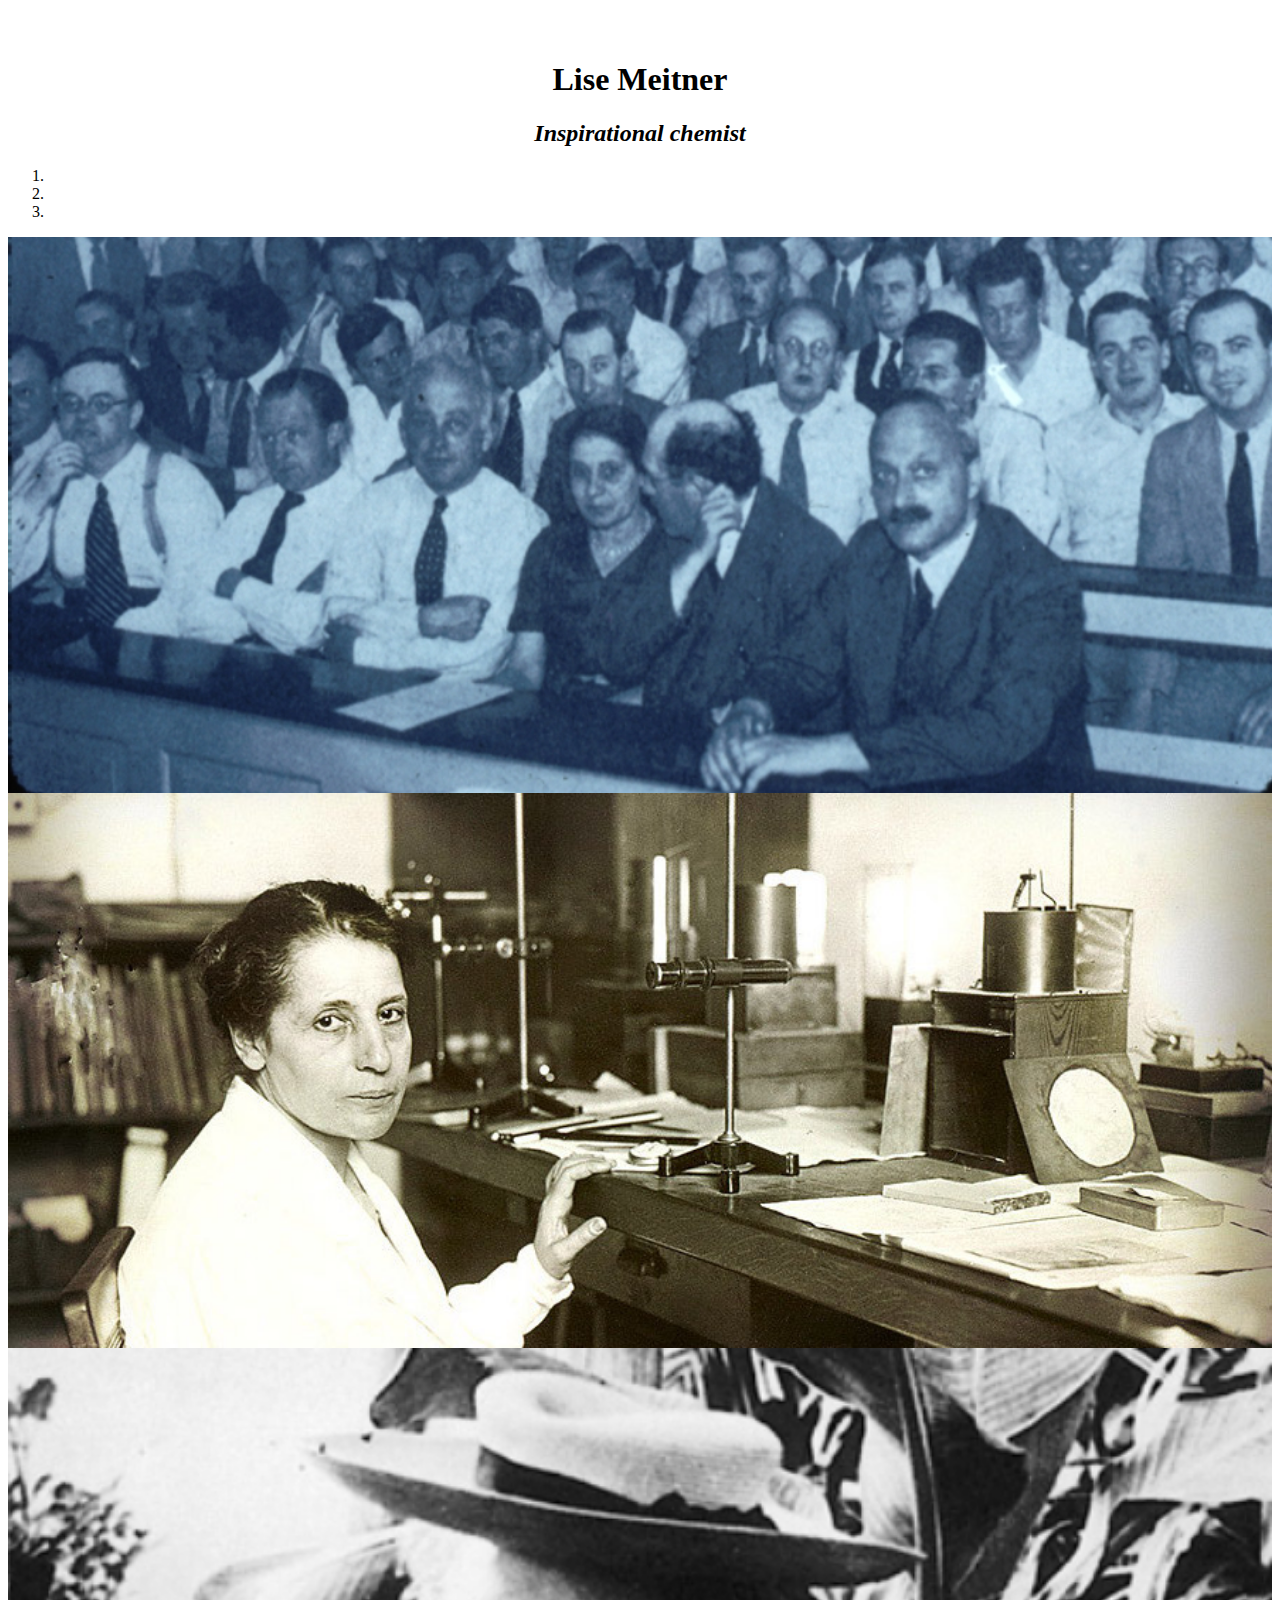
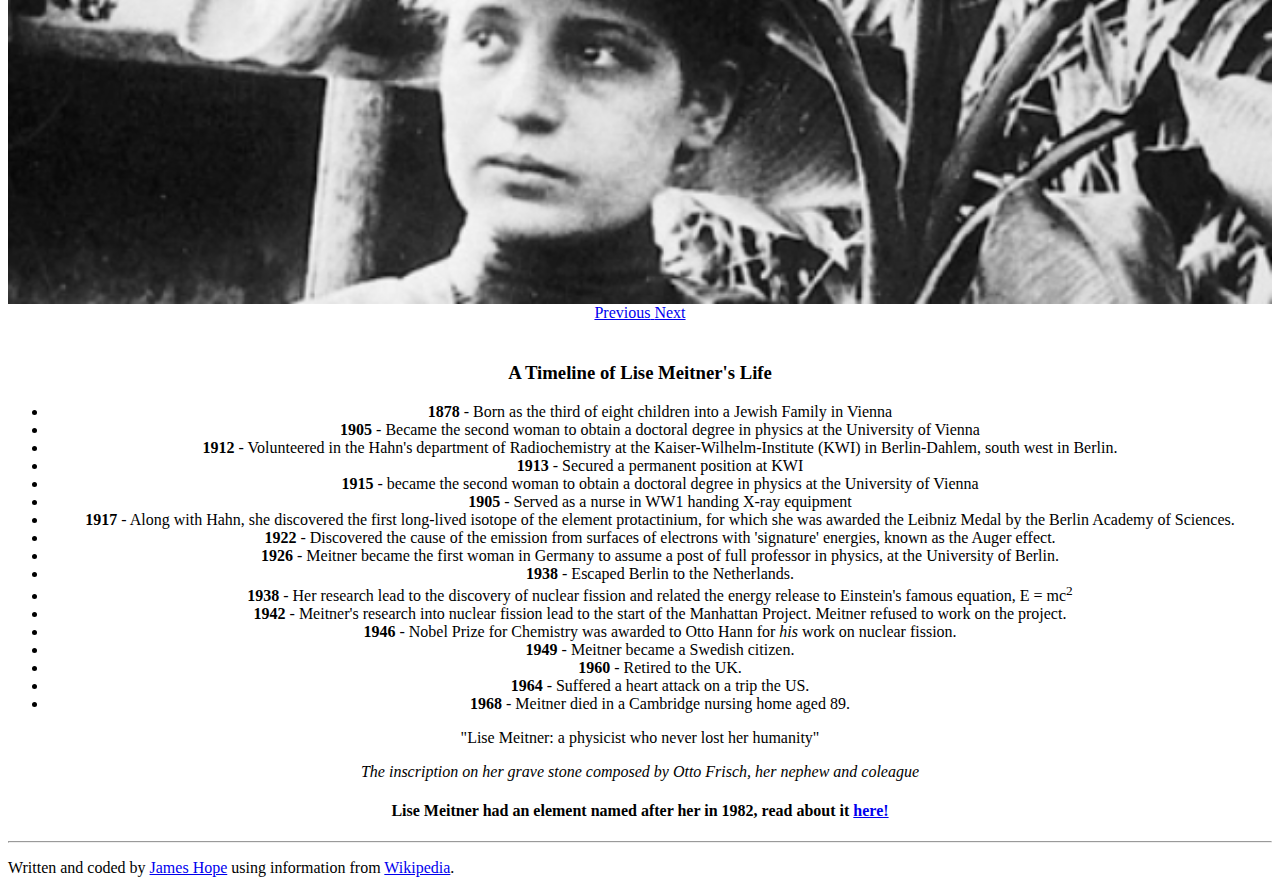
<file: Tribute page/index.html>
<!DOCTYPE html PUBLIC "-//W3C//DTD XHTML 1.0 Transitional//EN" "http://www.w3.org/TR/xhtml1/DTD/xhtml1-transitional.dtd">
<html xmlns="http://www.w3.org/1999/xhtml">
<head>
<meta http-equiv="Content-Type" content="text/html; charset=utf-8" />
<title>Lise Meitner</title>
<script src="https://ajax.googleapis.com/ajax/libs/jquery/1.11.0/jquery.min.js"></script>
<script src="https://maxcdn.bootstrapcdn.com/bootstrap/3.3.6/js/bootstrap.min.js" integrity="sha384-0mSbJDEHialfmuBBQP6A4Qrprq5OVfW37PRR3j5ELqxss1yVqOtnepnHVP9aJ7xS" crossorigin="anonymous"></script>
<link rel="stylesheet" href="https://maxcdn.bootstrapcdn.com/bootstrap/3.3.6/css/bootstrap.min.css" integrity="sha384-1q8mTJOASx8j1Au+a5WDVnPi2lkFfwwEAa8hDDdjZlpLegxhjVME1fgjWPGmkzs7" crossorigin="anonymous">
<link rel="stylesheet" href="./main.css">
</head>

<body>
<div class="container">
  <div class="jumbotron">
    <div class="row">
      <div class="col-xs-12">
        <h1 class="text-center">Lise Meitner</h1>
        <h2 class="text-center"><em>Inspirational chemist</em></h2>
        <div class="well">
          <div id="tributecarousel" class="carousel slide" data-ride="carousel">
            <!--indicators-->
            <ol class="carousel-indicators">
              <li data-target="#tributecarousel" data-slide-to="0" class=""></li>
              <li data-target="#tributecarousel" data-slide-to="1" class="active"></li>
              <li data-target="#tributecarousel" data-slide-to="2" class=""></li>
            </ol>
            <!--Wrapper for slides-->
            <div class="carousel-inner" role="listbox">
              <div class="item">
                <img class="image" alt="First image" src="lm1.jpg">
              </div>
              <div  class="item active">
                <img class="image" alt="Second imge" src="lm2.jpg">
              </div>
              <div class="item">
                <img class="image" alt="Third image" src="lm3.jpg">
              </div>
            </div>
            <a class="left carousel-control" href="#tributecarousel" role="button" data-slide="prev">
              <span class="glyphicon glyphicon-chevron-left" aria-hidden="true"></span>
              <span class="sr-only">Previous</span>
            </a>
            <a class="right carousel-control" href="#tributecarousel" role="button" data-slide="next">
              <span class="glyphicon glyphicon-chevron-right" aria-hidden="true"></span>
              <span class="sr-only">Next</span>
            </a>
          </div>
        </div>
        <div class="col-xs-12">
          <h3 class="text-center">A Timeline of Lise Meitner's Life</h3>
          <ul class="text-left">
            <li><strong>1878</strong> - Born as the third of eight children into a Jewish Family in Vienna</li>
            <li><strong>1905</strong> - Became the second woman to obtain a doctoral degree in physics at the University of Vienna</li>
            <li><strong>1912</strong> - Volunteered in the Hahn's department of Radiochemistry at the Kaiser-Wilhelm-Institute (KWI) in Berlin-Dahlem, south west in Berlin.</li>
            <li><strong>1913</strong> - Secured a permanent position at KWI</li>
            <li><strong>1915</strong> - became the second woman to obtain a doctoral degree in physics at the University of Vienna</li>
            <li><strong>1905</strong> - Served as a nurse in WW1 handing X-ray equipment</li>
            <li><strong>1917</strong> - Along with Hahn, she discovered the first long-lived isotope of the element protactinium, for which she was awarded the Leibniz Medal by the Berlin Academy of Sciences.</li>
            <li><strong>1922</strong> - Discovered the cause of the emission from surfaces of electrons with 'signature' energies, known as the Auger effect.</li>
            <li><strong>1926</strong> - Meitner became the first woman in Germany to assume a post of full professor in physics, at the University of Berlin.</li>
            <li><strong>1938</strong> - Escaped Berlin to the Netherlands.</li>
            <li><strong>1938</strong> - Her research lead to the discovery of nuclear fission and related the energy release to Einstein's famous equation, E = mc<sup>2</sup></li>
            <li><strong>1942</strong> - Meitner's research into nuclear fission lead to the start of the Manhattan Project. Meitner refused to work on the project.</li>
            <li><strong>1946</strong> - Nobel Prize for Chemistry was awarded to Otto Hann for <em>his</em> work on nuclear fission.</li>
            <li><strong>1949</strong> - Meitner became a Swedish citizen.</li>
            <li><strong>1960</strong> - Retired to the UK.</li>
            <li><strong>1964</strong> - Suffered a heart attack on a trip the US.</li>
            <li><strong>1968</strong> - Meitner died in a Cambridge nursing home aged 89.</li>
          </ul>
          <blockquote class="text-center">
            <p>"Lise Meitner: a physicist who never lost her humanity"</p>
            <footer><cite class="text-right">The inscription on her grave stone composed by Otto Frisch, her nephew and coleague</cite></footer>
          </blockquote>
          <h4 class="text-left">Lise Meitner had an element named after her in 1982, read about it <a href="http://www.rsc.org/periodic-table/element/109/meitnerium" target="_blank">here!</a></h4>
        </div>
      </div>
    </div>
  </div>
  <footer class="text-center">
    <hr>
    <p>Written and coded by <a href="https://www.freecodecamp.com/jameshope87">James Hope</a> using information from <a href="https://en.wikipedia.org/wiki/Lise_Meitner">Wikipedia</a>.
    </footer>
</div>
</body>
</html>
</file>
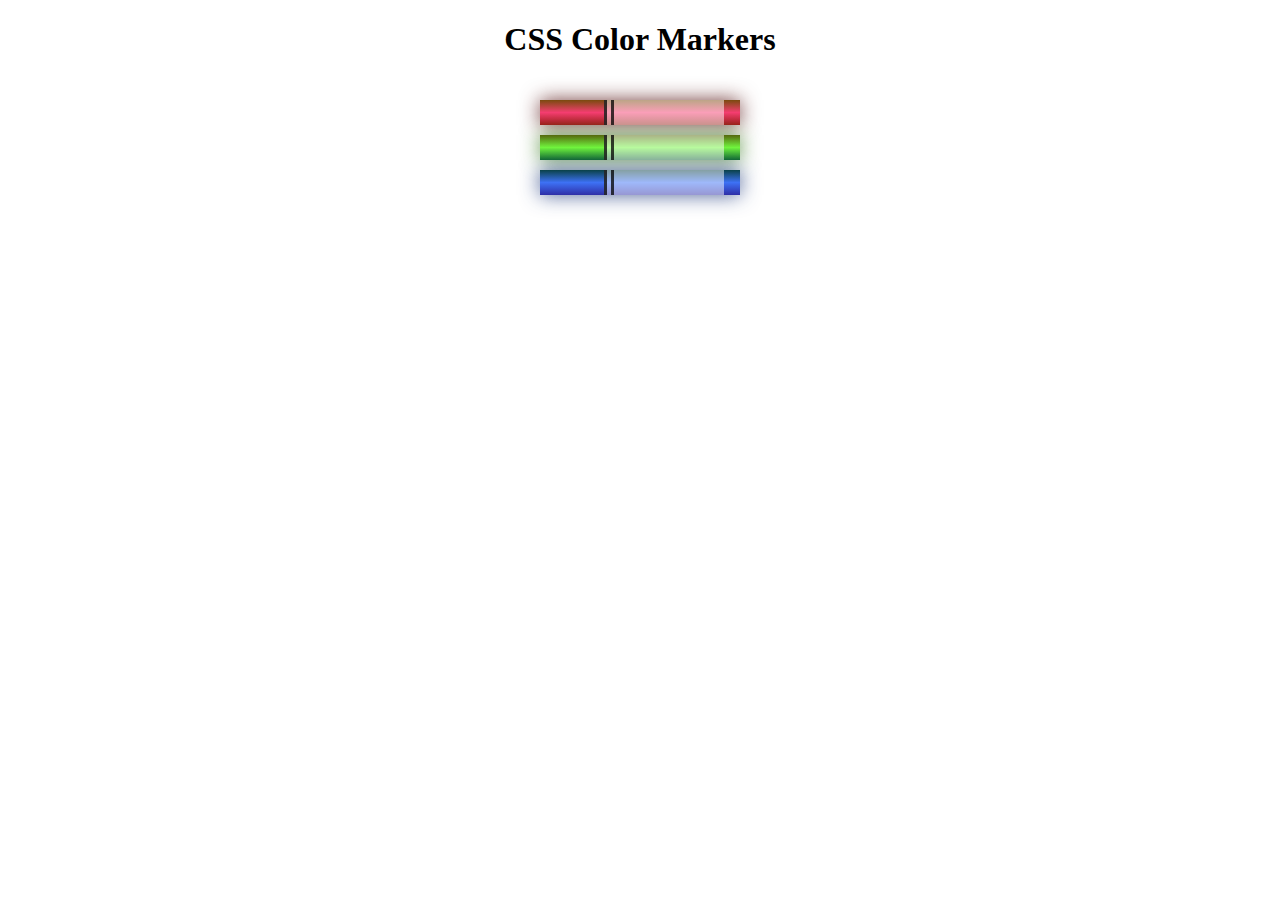
<file: Responsive Web Design/Coloured Markers/index.html>
<!DOCTYPE html>
<html lang="en">
  <head>
    <meta charset="utf-8">
    <meta name="viewport" content="width=device-width, initial-scale=1.0">
    <title>Colored Markers</title>
    <link rel="stylesheet" href="styles.css">
  </head>
  <body>
    <h1>CSS Color Markers</h1>
    <div class="container">
      <div class="marker red">
        <div class="cap"></div>
        <div class="sleeve"></div>
      </div>
      <div class="marker green">
        <div class="cap"></div>
        <div class="sleeve"></div>
      </div>
      <div class="marker blue">
        <div class="cap"></div>
        <div class="sleeve"></div>
      </div>
    </div>
  </body>
</html>
</file>
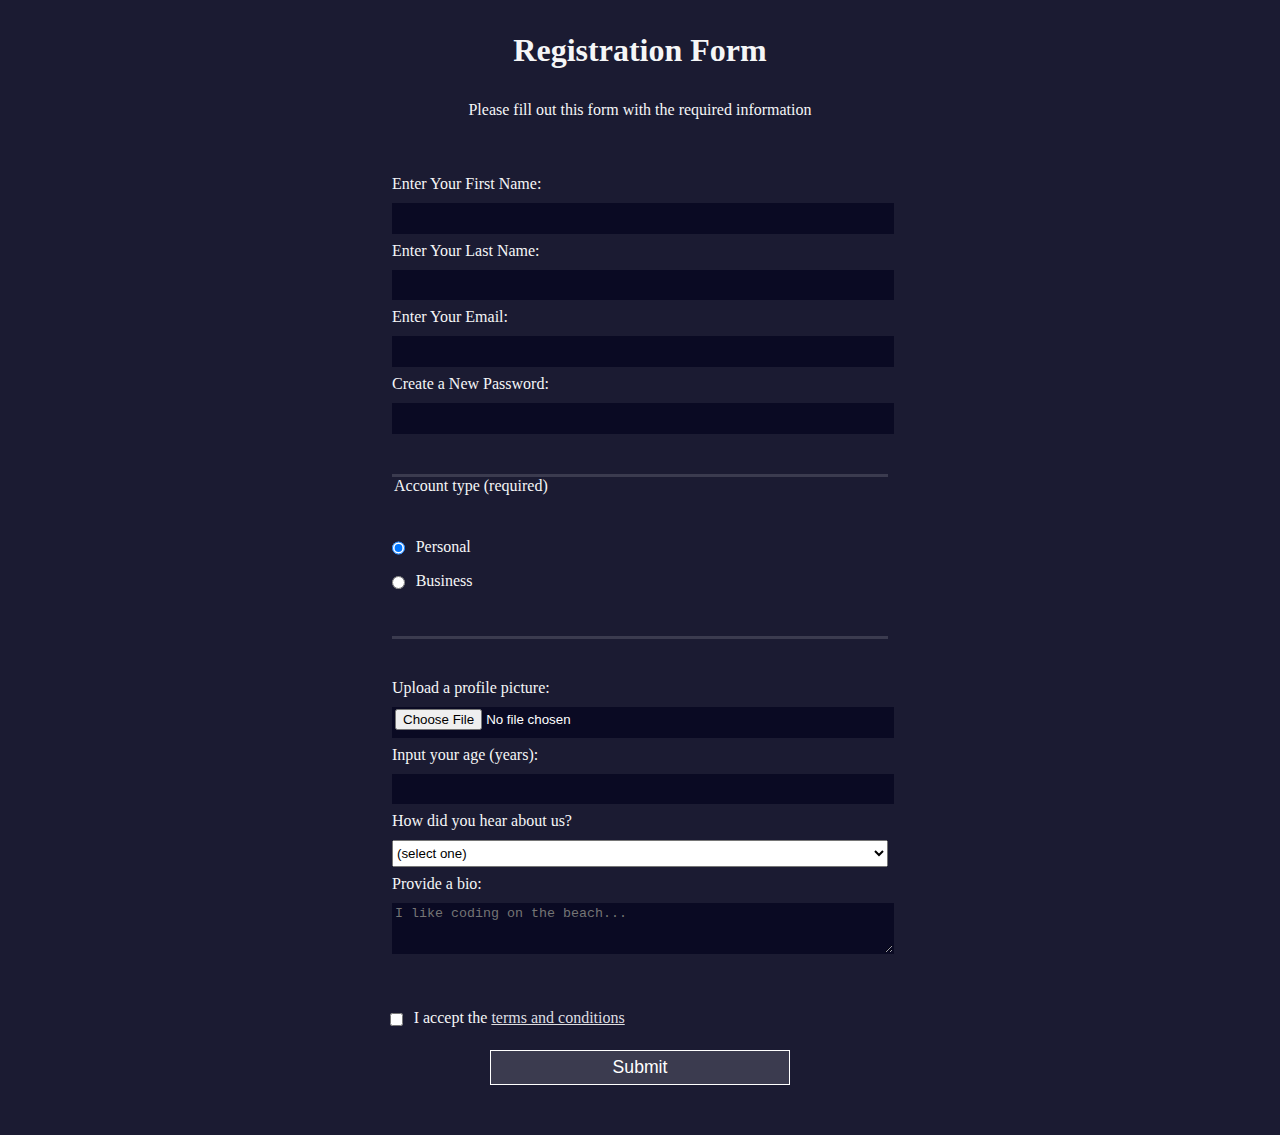
<file: Responsive Web Design/Registration Form/index.html>
<!DOCTYPE html>
<html lang="en">

<head>
    <meta charset="UTF-8">
    <title>Registration Form</title>
    <link rel="stylesheet" href="styles.css" />
</head>

<body>
    <h1>Registration Form</h1>
    <p>Please fill out this form with the required information</p>
    <form method="post" action='https://register-demo.freecodecamp.org'>
        <fieldset>
            <label for="first-name">Enter Your First Name: <input id="first-name" name="first-name" type="text"
                    required /></label>
            <label for="last-name">Enter Your Last Name: <input id="last-name" name="last-name" type="text"
                    required /></label>
            <label for="email">Enter Your Email: <input id="email" name="email" type="email" required /></label>
            <label for="new-password">Create a New Password: <input id="new-password" name="new-password"
                    type="password" pattern="[a-z0-5]{8,}" required /></label>
        </fieldset>
        <fieldset>
            <legend>Account type (required)</legend>
            <label for="personal-account"><input id="personal-account" type="radio" name="account-type" class="inline"
                    checked /> Personal</label>
            <label for="business-account"><input id="business-account" type="radio" name="account-type"
                    class="inline" /> Business</label>
        </fieldset>
        <fieldset>
            <label for="profile-picture">Upload a profile picture: <input id="profile-picture" type="file"
                    name="file" /></label>
            <label for="age">Input your age (years): <input id="age" type="number" name="age" min="13"
                    max="120" /></label>
            <label for="referrer">How did you hear about us?
                <select id="referrer" name="referrer">
                    <option value="">(select one)</option>
                    <option value="1">freeCodeCamp News</option>
                    <option value="2">freeCodeCamp YouTube Channel</option>
                    <option value="3">freeCodeCamp Forum</option>
                    <option value="4">Other</option>
                </select>
            </label>
            <label for="bio">Provide a bio:
                <textarea id="bio" name="bio" rows="3" cols="30" placeholder="I like coding on the beach..."></textarea>
            </label>
        </fieldset>
        <label for="terms-and-conditions">
            <input class="inline" id="terms-and-conditions" type="checkbox" required name="terms-and-conditions" /> I
            accept the <a href="https://www.freecodecamp.org/news/terms-of-service/">terms and conditions</a>
        </label>
        <input type="submit" value="Submit" />
    </form>
</body>

</html>
</file>
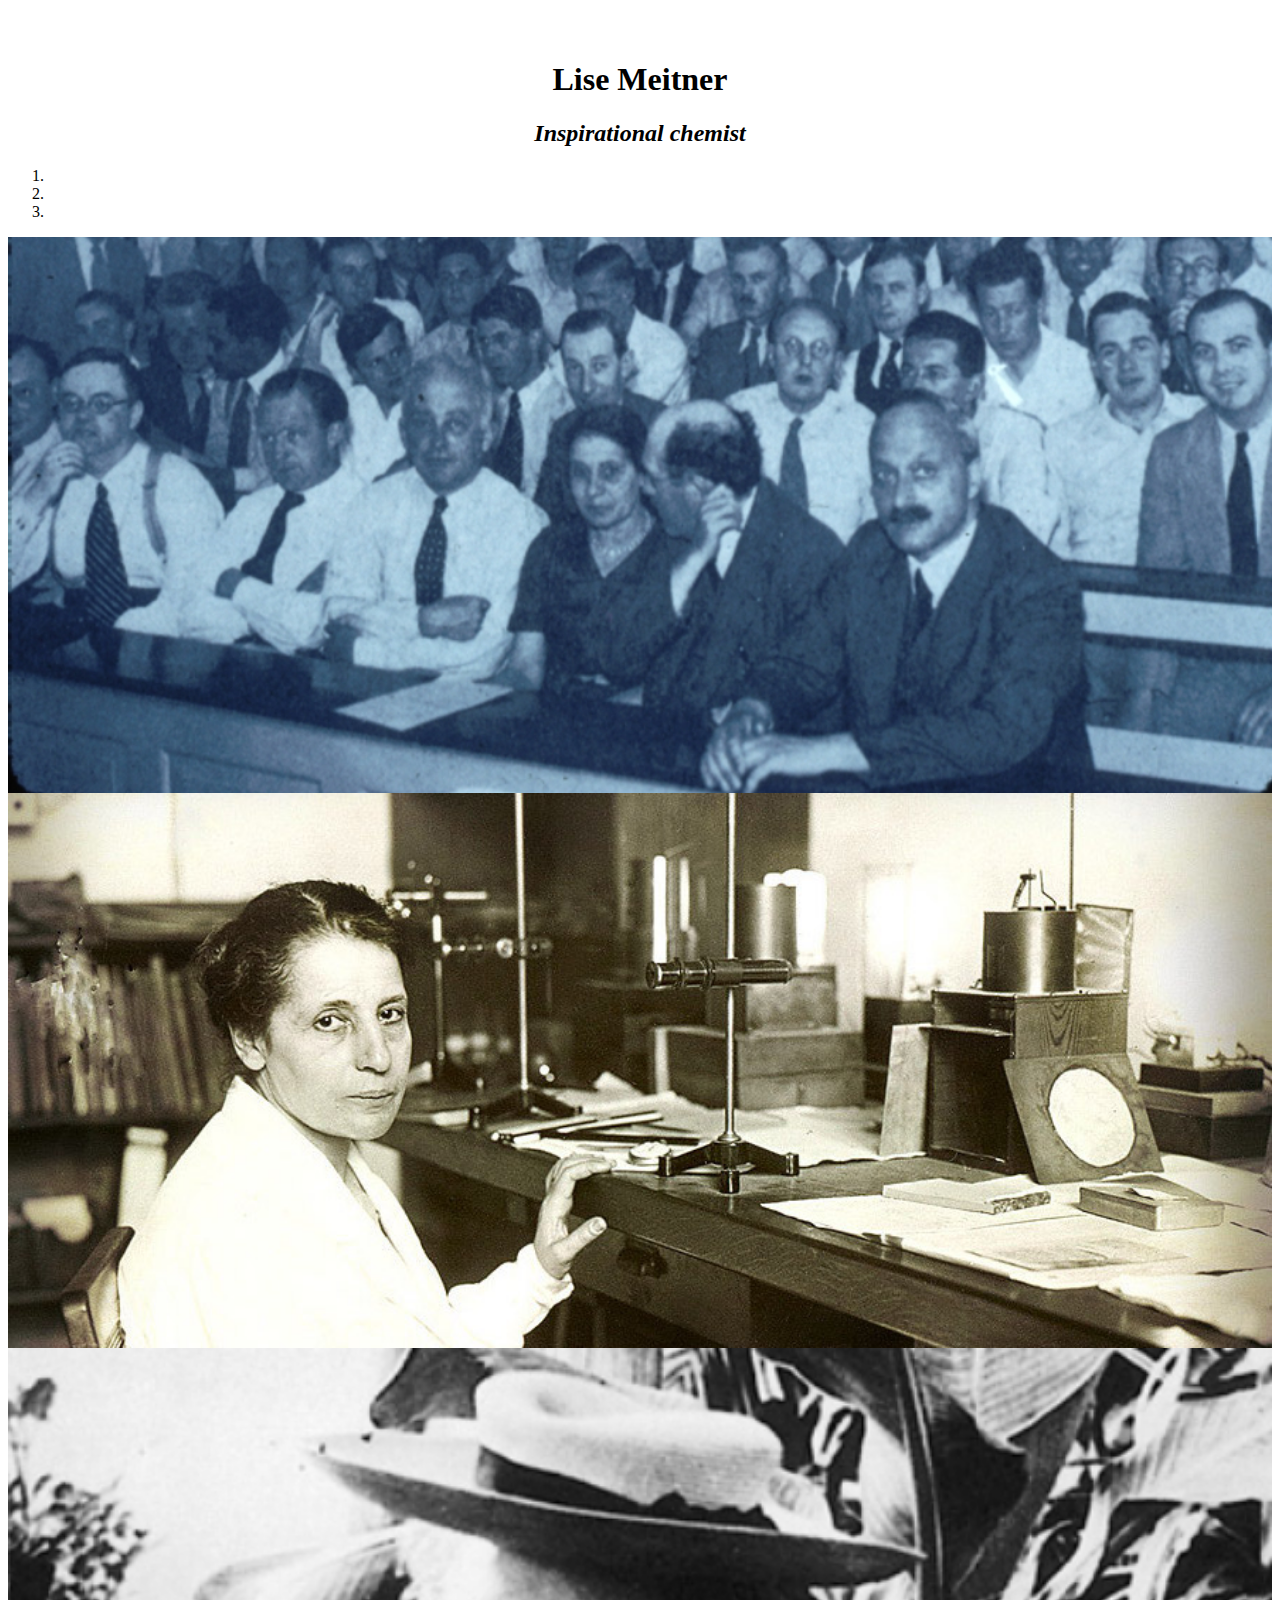
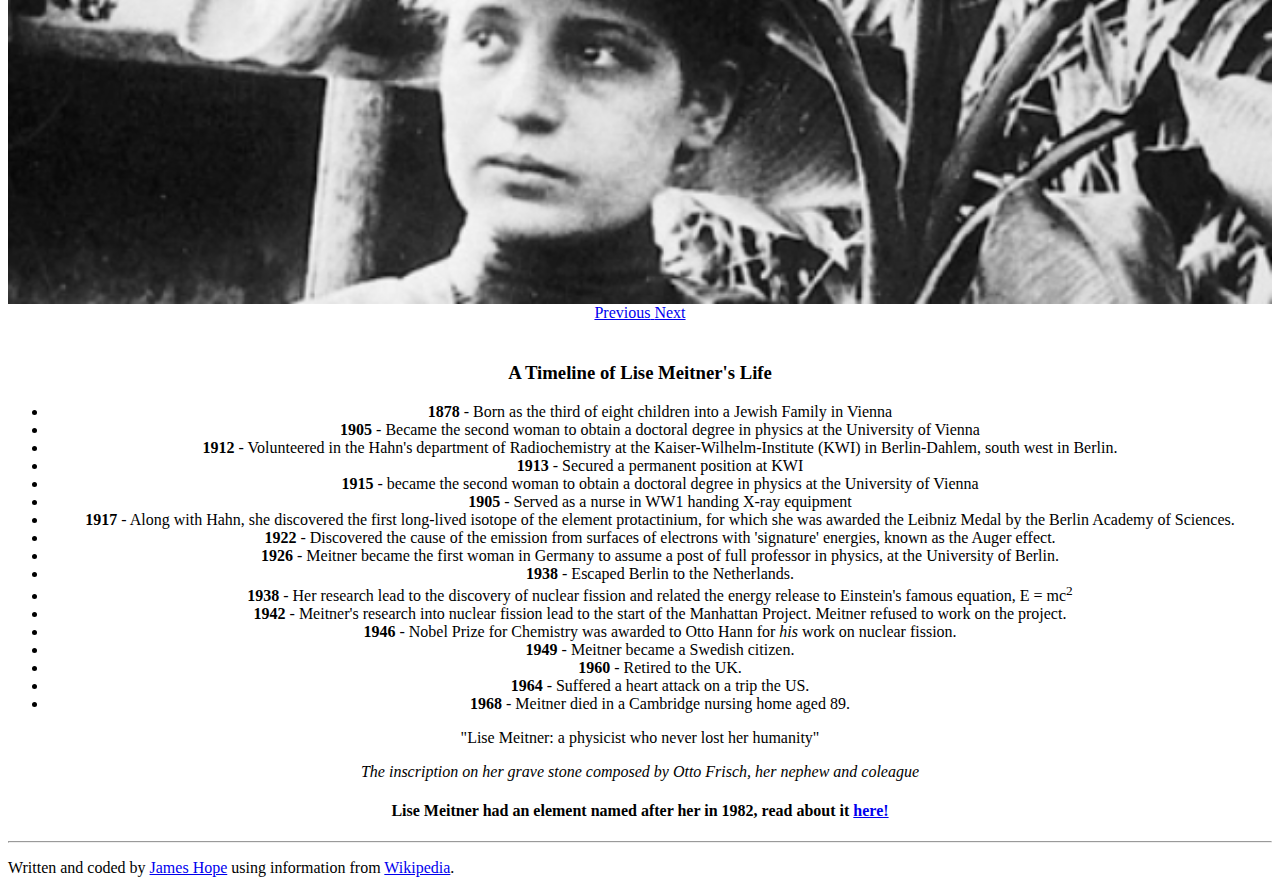
<file: Responsive Web Design/tribute/index.html>
<!DOCTYPE html PUBLIC "-//W3C//DTD XHTML 1.0 Transitional//EN" "http://www.w3.org/TR/xhtml1/DTD/xhtml1-transitional.dtd">
<html xmlns="http://www.w3.org/1999/xhtml">
<head>
<meta http-equiv="Content-Type" content="text/html; charset=utf-8" />
<title>Lise Meitner</title>
<script src="https://ajax.googleapis.com/ajax/libs/jquery/1.11.0/jquery.min.js"></script>
<script src="https://maxcdn.bootstrapcdn.com/bootstrap/3.3.6/js/bootstrap.min.js" integrity="sha384-0mSbJDEHialfmuBBQP6A4Qrprq5OVfW37PRR3j5ELqxss1yVqOtnepnHVP9aJ7xS" crossorigin="anonymous"></script>
<link rel="stylesheet" href="https://maxcdn.bootstrapcdn.com/bootstrap/3.3.6/css/bootstrap.min.css" integrity="sha384-1q8mTJOASx8j1Au+a5WDVnPi2lkFfwwEAa8hDDdjZlpLegxhjVME1fgjWPGmkzs7" crossorigin="anonymous">
<link rel="stylesheet" href="./main.css">
</head>

<body>
<div class="container">
  <div class="jumbotron">
    <div class="row">
      <div class="col-xs-12">
        <h1 class="text-center">Lise Meitner</h1>
        <h2 class="text-center"><em>Inspirational chemist</em></h2>
        <div class="well">
          <div id="tributecarousel" class="carousel slide" data-ride="carousel">
            <!--indicators-->
            <ol class="carousel-indicators">
              <li data-target="#tributecarousel" data-slide-to="0" class=""></li>
              <li data-target="#tributecarousel" data-slide-to="1" class="active"></li>
              <li data-target="#tributecarousel" data-slide-to="2" class=""></li>
            </ol>
            <!--Wrapper for slides-->
            <div class="carousel-inner" role="listbox">
              <div class="item">
                <img class="image" alt="First image" src="lm1.jpg">
              </div>
              <div  class="item active">
                <img class="image" alt="Second imge" src="lm2.jpg">
              </div>
              <div class="item">
                <img class="image" alt="Third image" src="lm3.jpg">
              </div>
            </div>
            <a class="left carousel-control" href="#tributecarousel" role="button" data-slide="prev">
              <span class="glyphicon glyphicon-chevron-left" aria-hidden="true"></span>
              <span class="sr-only">Previous</span>
            </a>
            <a class="right carousel-control" href="#tributecarousel" role="button" data-slide="next">
              <span class="glyphicon glyphicon-chevron-right" aria-hidden="true"></span>
              <span class="sr-only">Next</span>
            </a>
          </div>
        </div>
        <div class="col-xs-12">
          <h3 class="text-center">A Timeline of Lise Meitner's Life</h3>
          <ul class="text-left">
            <li><strong>1878</strong> - Born as the third of eight children into a Jewish Family in Vienna</li>
            <li><strong>1905</strong> - Became the second woman to obtain a doctoral degree in physics at the University of Vienna</li>
            <li><strong>1912</strong> - Volunteered in the Hahn's department of Radiochemistry at the Kaiser-Wilhelm-Institute (KWI) in Berlin-Dahlem, south west in Berlin.</li>
            <li><strong>1913</strong> - Secured a permanent position at KWI</li>
            <li><strong>1915</strong> - became the second woman to obtain a doctoral degree in physics at the University of Vienna</li>
            <li><strong>1905</strong> - Served as a nurse in WW1 handing X-ray equipment</li>
            <li><strong>1917</strong> - Along with Hahn, she discovered the first long-lived isotope of the element protactinium, for which she was awarded the Leibniz Medal by the Berlin Academy of Sciences.</li>
            <li><strong>1922</strong> - Discovered the cause of the emission from surfaces of electrons with 'signature' energies, known as the Auger effect.</li>
            <li><strong>1926</strong> - Meitner became the first woman in Germany to assume a post of full professor in physics, at the University of Berlin.</li>
            <li><strong>1938</strong> - Escaped Berlin to the Netherlands.</li>
            <li><strong>1938</strong> - Her research lead to the discovery of nuclear fission and related the energy release to Einstein's famous equation, E = mc<sup>2</sup></li>
            <li><strong>1942</strong> - Meitner's research into nuclear fission lead to the start of the Manhattan Project. Meitner refused to work on the project.</li>
            <li><strong>1946</strong> - Nobel Prize for Chemistry was awarded to Otto Hann for <em>his</em> work on nuclear fission.</li>
            <li><strong>1949</strong> - Meitner became a Swedish citizen.</li>
            <li><strong>1960</strong> - Retired to the UK.</li>
            <li><strong>1964</strong> - Suffered a heart attack on a trip the US.</li>
            <li><strong>1968</strong> - Meitner died in a Cambridge nursing home aged 89.</li>
          </ul>
          <blockquote class="text-center">
            <p>"Lise Meitner: a physicist who never lost her humanity"</p>
            <footer><cite class="text-right">The inscription on her grave stone composed by Otto Frisch, her nephew and coleague</cite></footer>
          </blockquote>
          <h4 class="text-left">Lise Meitner had an element named after her in 1982, read about it <a href="http://www.rsc.org/periodic-table/element/109/meitnerium" target="_blank">here!</a></h4>
        </div>
      </div>
    </div>
  </div>
  <footer class="text-center">
    <hr>
    <p>Written and coded by <a href="https://www.freecodecamp.com/jameshope87">James Hope</a> using information from <a href="https://en.wikipedia.org/wiki/Lise_Meitner">Wikipedia</a>.
    </footer>
</div>
</body>
</html>
</file>
<file: Tribute page/main.css>
body {
  margin-top: 20px
}
.jumbotron {
  text-align: center;
  margin-bottom: 0px;
  padding-top: 20px
}
.carousel {
  margin-bottom: 40px;
}

.image {
  min-width: 100%;
}
</file>
<file: Responsive Web Design/Coloured Markers/styles.css>
h1 {
  text-align: center;
}

.container {
  background-color: rgb(255, 255, 255);
  padding: 10px 0;
}

.marker {
  width: 200px;
  height: 25px;
  margin: 10px auto;
}

.cap {
  width: 60px;
  height: 25px;
}

.sleeve {
  width: 110px;
  height: 25px;
  background-color: rgba(255, 255, 255, 0.5);
  border-left: 10px double rgba(0, 0, 0, 0.75);
}

.cap,
.sleeve {
  display: inline-block;
}

.red {
  background: linear-gradient(rgb(122, 74, 14), rgb(245, 62, 113), rgb(162, 27, 27));
  box-shadow: 0 0 20px 0 rgba(83, 14, 14, 0.8);
}

.green {
  background: linear-gradient(#55680D, #71F53E, #116C31);
  box-shadow: 0 0 20px 0 #3B7E20CC;
}

.blue {
  background: linear-gradient(hsl(186, 76%, 16%), hsl(223, 90%, 60%), hsl(240, 56%, 42%));
  box-shadow: 0 0 20px 0 hsla(223, 59%, 31%, 0.8);
}
</file>
<file: Responsive Web Design/Registration Form/styles.css>
body {
    width: 100%;
    height: 100vh;
    margin: 0;
    background-color: #1b1b32;
    color: #f5f6f7;
    font-family: Tahoma;
    font-size: 16px;
  }
  
  h1, p {
    margin: 1em auto;
    text-align: center;
  }
  
  form {
    width: 60vw;
    max-width: 500px;
    min-width: 300px;
    margin: 0 auto;
    padding-bottom: 2em;
  }
  
  fieldset {
    border: none;
    padding: 2rem 0;
    border-bottom: 3px solid #3b3b4f;
  }
  
  fieldset:last-of-type {
    border-bottom: none;
  }
  
  label {
    display: block;
    margin: 0.5rem 0;
  }
  
  input,
  textarea,
  select {
    margin: 10px 0 0 0;
    width: 100%;
    min-height: 2em;
  }
  
  input, textarea {
    background-color: #0a0a23;
    border: 1px solid #0a0a23;
    color: #ffffff;
  }
  
  .inline {
    width: unset;
    margin: 0 0.5em 0 0;
    vertical-align: middle;
  }
  
  input[type="submit"] {
    display: block;
    width: 60%;
    margin: 1em auto;
    height: 2em;
    font-size: 1.1rem;
    background-color: #3b3b4f;
    border-color: white;
    min-width: 300px;
  }
  
  input[type="file"] {
    padding: 1px 2px;
  }
  
  a {
    color: #dfdfe2;
  }
</file>
<file: Responsive Web Design/tribute/main.css>
body {
  margin-top: 20px
}
.jumbotron {
  text-align: center;
  margin-bottom: 0px;
  padding-top: 20px
}
.carousel {
  margin-bottom: 40px;
}

.image {
  min-width: 100%;
}
</file>
